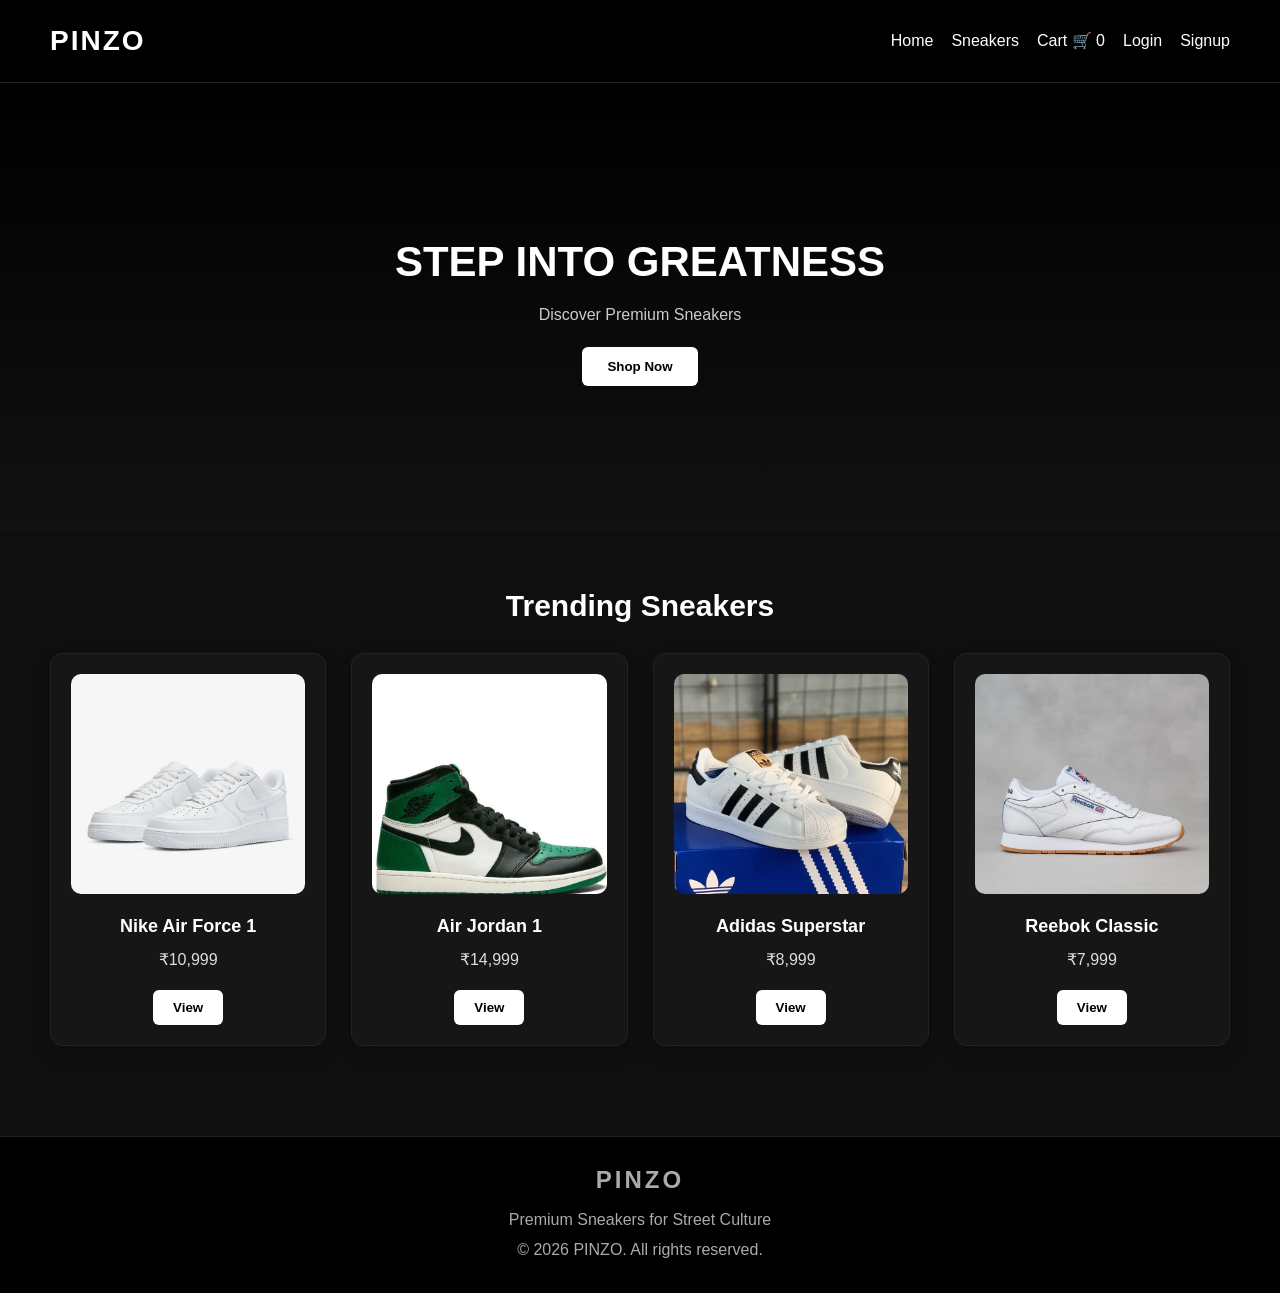
<file: index.html>
<!DOCTYPE html>
<html lang="en">
<head>
  <meta charset="UTF-8">
  <meta name="viewport" content="width=device-width, initial-scale=1.0">
  <title>PINZO Sneakers</title>
  <link rel="stylesheet" href="CSS/style.css">
</head>
<body>

  <header>
    <h1 class="logo" onclick="window.location.href='index.html'">PINZO</h1>

    <nav>
      <a href="index.html">Home</a>
      <a href="products.html">Sneakers</a>
      <a href="cart.html">Cart 🛒 <span id="cartCount">0</span></a>
      <a href="login.html">Login</a>
      <a href="signup.html">Signup</a>
    </nav>
  </header>

  <section class="hero">
    <h2>STEP INTO GREATNESS</h2>
    <p>Discover Premium Sneakers</p>
    <button type="button" onclick="window.location.href='products.html'">Shop Now</button>
  </section>

  <section class="products">
    <h2>Trending Sneakers</h2>

    <div class="product-grid">

      <div class="product-card">
        <img src="Images/airforce1.jpg" alt="Nike Air Force 1">
        <h3>Nike Air Force 1</h3>
        <p>₹10,999</p>
        <button type="button" onclick="window.location.href='product.html?name=Nike Air Force 1&price=10999&image=airforce1.jpg'">View</button>
      </div>

      <div class="product-card">
        <img src="Images/jordan1.jpg" alt="Air Jordan 1">
        <h3>Air Jordan 1</h3>
        <p>₹14,999</p>
        <button type="button" onclick="window.location.href='product.html?name=Air Jordan 1&price=14999&image=jordan1.jpg'">View</button>
      </div>

      <div class="product-card">
        <img src="Images/superstar.jpg" alt="Adidas Superstar">
        <h3>Adidas Superstar</h3>
        <p>₹8,999</p>
        <button type="button" onclick="window.location.href='product.html?name=Adidas Superstar&price=8999&image=superstar.jpg'">View</button>
      </div>

      <div class="product-card">
        <img src="Images/reebokclassic.jpg" alt="Reebok Classic">
        <h3>Reebok Classic</h3>
        <p>₹7,999</p>
        <button type="button" onclick="window.location.href='product.html?name=Reebok Classic&price=7999&image=reebokclassic.jpg'">View</button>
      </div>

    </div>
  </section>

  <script src="JS/script.js"></script>
  <footer>

<div class="footer-content">

<h2>PINZO</h2>

<p>Premium Sneakers for Street Culture</p>

<p>© 2026 PINZO. All rights reserved.</p>

</div>

</footer>
</body>
</html>
</file>
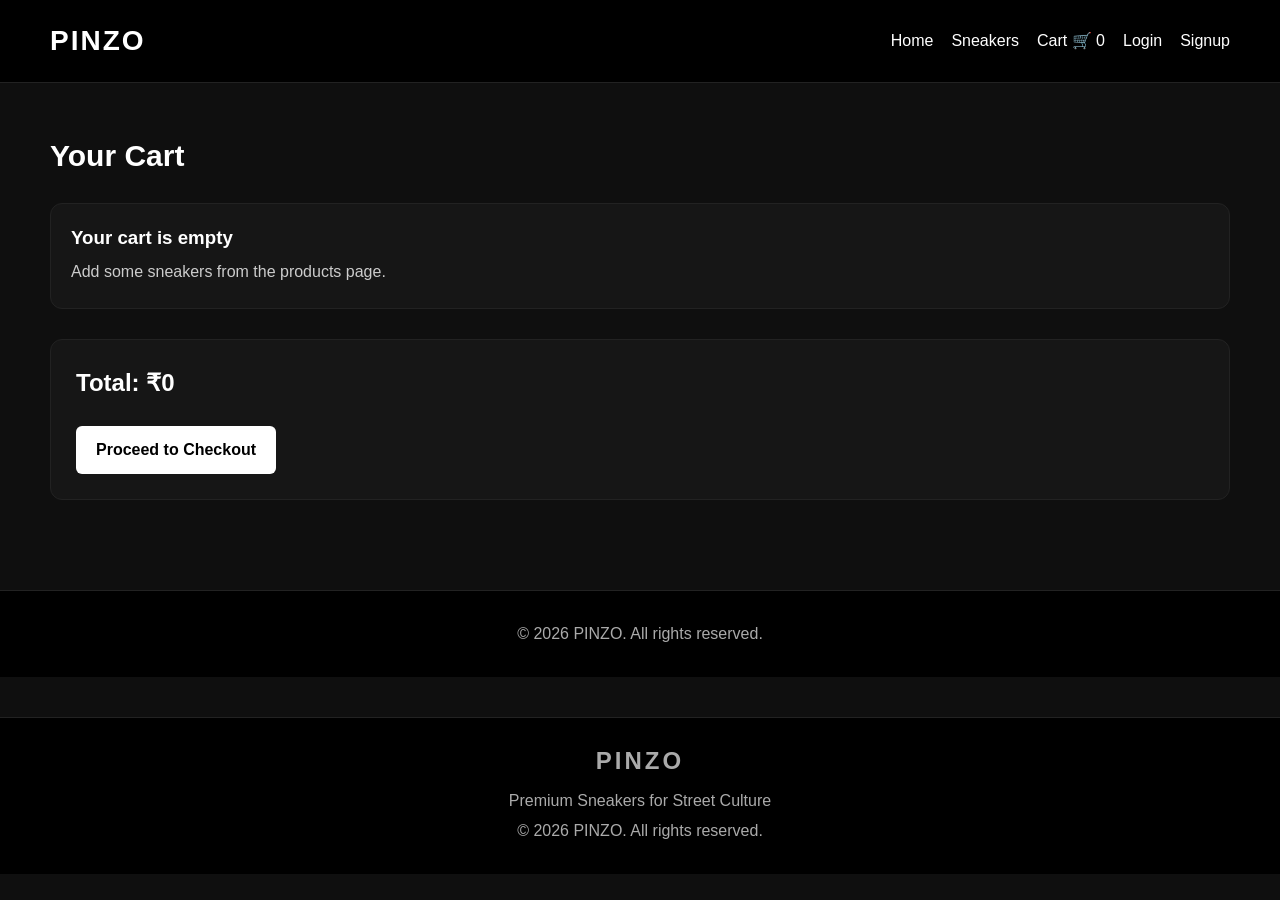
<file: cart.html>
<!DOCTYPE html>
<html lang="en">
<head>
<meta charset="UTF-8">
<meta name="viewport" content="width=device-width, initial-scale=1.0">
<title>PINZO | Cart</title>
<link rel="stylesheet" href="CSS/style.css">
</head>

<body>

<header>
<h1 class="logo" onclick="window.location.href='index.html'">PINZO</h1>

<nav>
<a href="index.html">Home</a>
<a href="products.html">Sneakers</a>
<a href="cart.html">Cart 🛒 <span id="cartCount">0</span></a>
<a href="login.html">Login</a>
<a href="signup.html">Signup</a>
</nav>
</header>

<section class="cart-page">

<h2>Your Cart</h2>

<div id="cartItems" class="cart-items">

<!-- Items from script.js will appear here -->

</div>

<div class="cart-total">

<h3 id="totalPrice">Total: ₹0</h3>

<a href="checkout.html">Proceed to Checkout</a>

</div>

</section>

<footer>
<p>© 2026 PINZO. All rights reserved.</p>
</footer>

<script src="JS/script.js"></script>
<footer>

<div class="footer-content">

<h2>PINZO</h2>

<p>Premium Sneakers for Street Culture</p>

<p>© 2026 PINZO. All rights reserved.</p>

</div>

</footer>
</body>
</html>
</file>
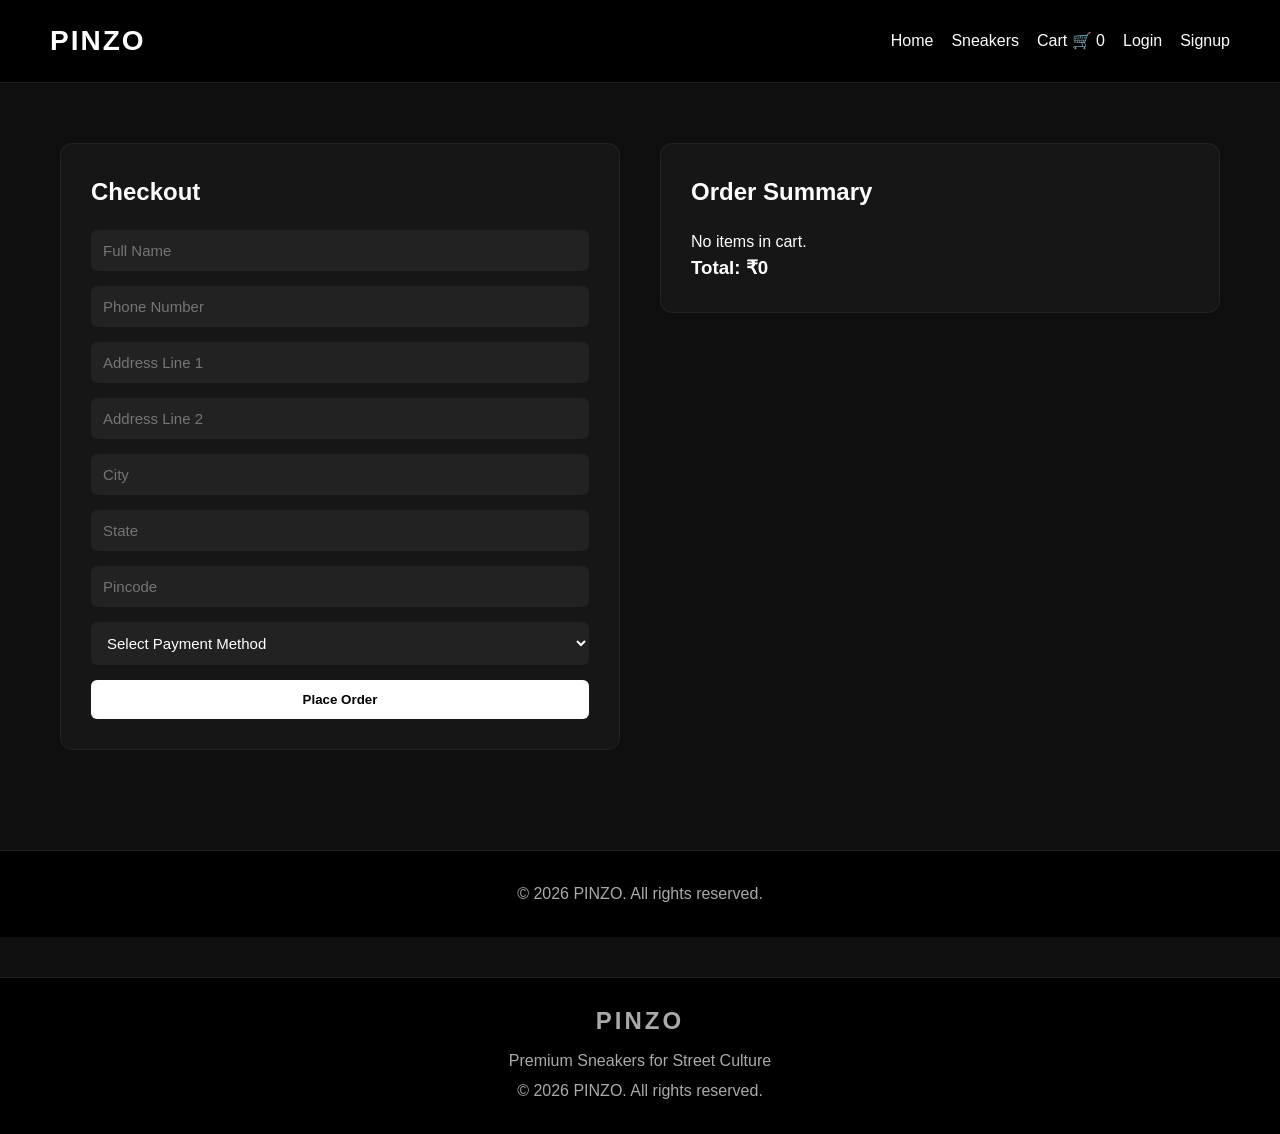
<file: checkout.html>
<!DOCTYPE html>
<html lang="en">
<head>
  <meta charset="UTF-8">
  <meta name="viewport" content="width=device-width, initial-scale=1.0">
  <title>Checkout | PINZO</title>
  <link rel="stylesheet" href="CSS/style.css">
</head>
<body>

  <header>
    <h1 class="logo" onclick="window.location.href='index.html'">PINZO</h1>

    <nav>
      <a href="index.html">Home</a>
      <a href="products.html">Sneakers</a>
      <a href="cart.html">Cart 🛒 <span id="cartCount">0</span></a>
      <a href="login.html">Login</a>
      <a href="signup.html">Signup</a>
    </nav>
  </header>

  <div class="checkout-container">

    <div class="checkout-form">
      <h2>Checkout</h2>

      <form id="checkoutForm">
        <input type="text" placeholder="Full Name" required>
        <input type="text" placeholder="Phone Number" required>
        <input type="text" placeholder="Address Line 1" required>
        <input type="text" placeholder="Address Line 2">
        <input type="text" placeholder="City" required>
        <input type="text" placeholder="State" required>
        <input type="text" placeholder="Pincode" required>

        <select required>
          <option value="">Select Payment Method</option>
          <option>Cash on Delivery</option>
          <option>UPI</option>
          <option>Credit / Debit Card</option>
        </select>

        <button type="submit">Place Order</button>
      </form>
    </div>

    <div class="order-summary">
      <h2>Order Summary</h2>
      <div id="checkoutItems"></div>
      <h3 id="checkoutTotal">Total: ₹0</h3>
    </div>

  </div>

  <footer>
    <p>© 2026 PINZO. All rights reserved.</p>
  </footer>

  <script src="JS/script.js"></script>

  <script>
    function displayCheckoutItems() {
      const cart = JSON.parse(localStorage.getItem("pinzoCart")) || [];
      const checkoutItems = document.getElementById("checkoutItems");
      const checkoutTotal = document.getElementById("checkoutTotal");

      checkoutItems.innerHTML = "";

      if (cart.length === 0) {
        checkoutItems.innerHTML = "<p>No items in cart.</p>";
        checkoutTotal.innerText = "Total: ₹0";
        return;
      }

      let total = 0;

      cart.forEach((item) => {
        const subtotal = item.price * item.quantity;
        total += subtotal;

        checkoutItems.innerHTML += `
          <div class="checkout-item">
            <p><strong>${item.name}</strong></p>
            <p>Brand: ${item.brand}</p>
            <p>Price: ₹${item.price}</p>
            <p>Quantity: ${item.quantity}</p>
            <p>Subtotal: ₹${subtotal}</p>
          </div>
        `;
      });

      checkoutTotal.innerText = "Total: ₹" + total;
    }

    document.getElementById("checkoutForm").addEventListener("submit", function(e) {
      e.preventDefault();

      const cart = JSON.parse(localStorage.getItem("pinzoCart")) || [];

      if (cart.length === 0) {
        alert("Your cart is empty.");
        return;
      }

      alert("Order placed successfully!");
      localStorage.removeItem("pinzoCart");
      window.location.href = "index.html";
    });

    displayCheckoutItems();
  </script>
<footer>

<div class="footer-content">

<h2>PINZO</h2>

<p>Premium Sneakers for Street Culture</p>

<p>© 2026 PINZO. All rights reserved.</p>

</div>

</footer>
</body>
</html>
</file>
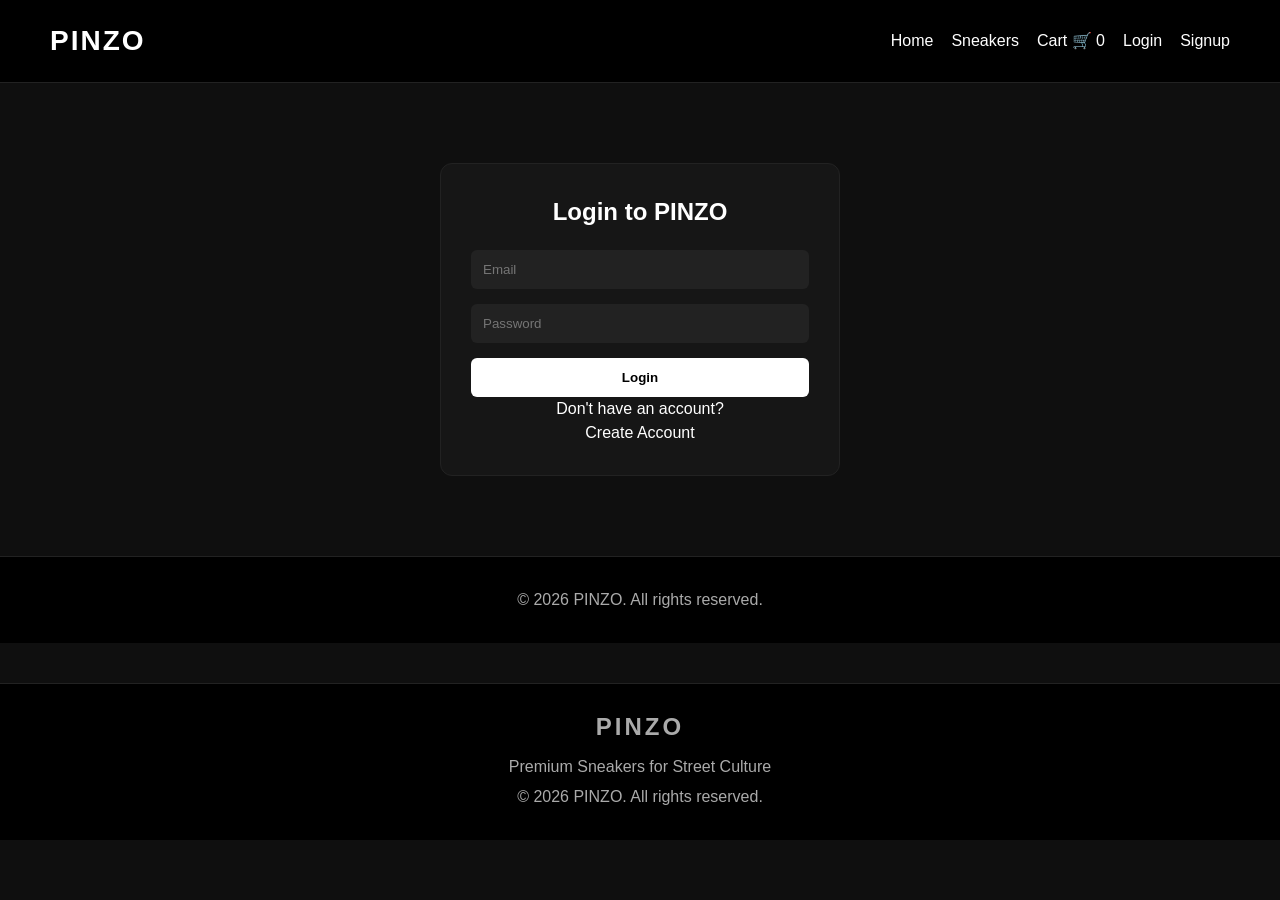
<file: login.html>
<!DOCTYPE html>
<html lang="en">
<head>
  <meta charset="UTF-8">
  <meta name="viewport" content="width=device-width, initial-scale=1.0">
  <title>Login - PINZO</title>
  <link rel="stylesheet" href="CSS/style.css">
</head>
<body>

  <header>
    <h1 class="logo" onclick="window.location.href='index.html'">PINZO</h1>

    <nav>
      <a href="index.html">Home</a>
      <a href="products.html">Sneakers</a>
      <a href="cart.html">Cart 🛒 <span id="cartCount">0</span></a>
      <a href="login.html">Login</a>
      <a href="signup.html">Signup</a>
    </nav>
  </header>

  <div class="login-container">
    <h2>Login to PINZO</h2>

    <form>
      <input type="email" placeholder="Email" required>
      <input type="password" placeholder="Password" required>
      <button type="submit">Login</button>
    </form>

    <p>Don't have an account?</p>
    <a href="signup.html">Create Account</a>
  </div>

  <footer>
    <p>© 2026 PINZO. All rights reserved.</p>
  </footer>

  <script src="JS/script.js"></script>
  <footer>

<div class="footer-content">

<h2>PINZO</h2>

<p>Premium Sneakers for Street Culture</p>

<p>© 2026 PINZO. All rights reserved.</p>

</div>

</footer>
</body>
</html>
</file>
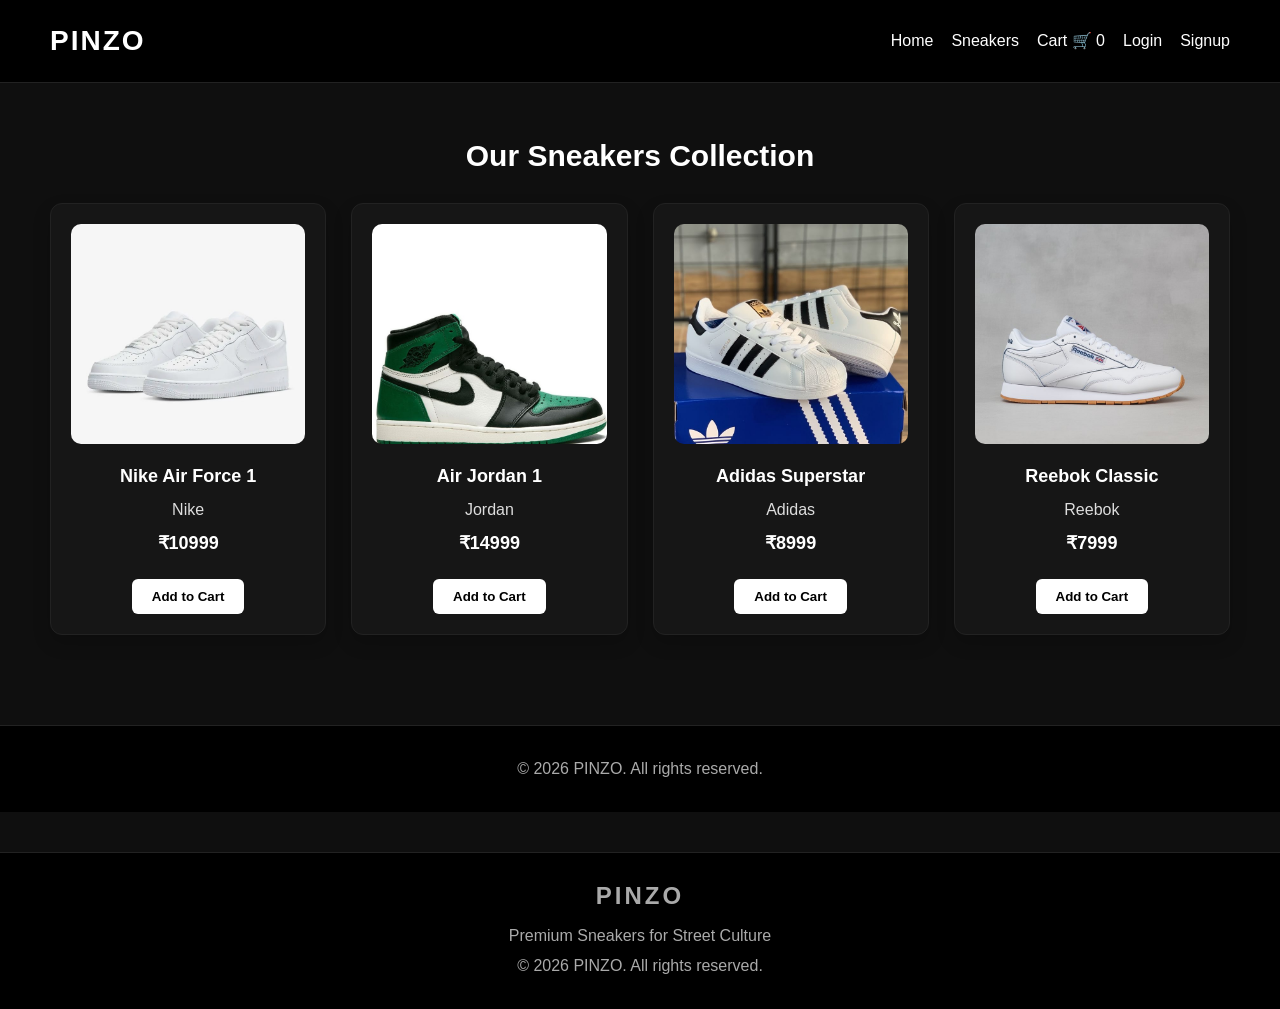
<file: products.html>
<!DOCTYPE html>
<html lang="en">
<head>
  <meta charset="UTF-8" />
  <meta name="viewport" content="width=device-width, initial-scale=1.0" />
  <title>PINZO | Sneakers</title>
  <link rel="stylesheet" href="CSS/style.css" />
</head>
<body>

  <header>
    <h1 class="logo" onclick="window.location.href='index.html'">PINZO</h1>

    <nav>
      <a href="index.html">Home</a>
      <a href="products.html">Sneakers</a>
      <a href="cart.html">Cart 🛒 <span id="cartCount">0</span></a>
      <a href="login.html">Login</a>
      <a href="signup.html">Signup</a>
    </nav>
  </header>

  <section class="products">
    <h2>Our Sneakers Collection</h2>
    <div id="productContainer" class="product-grid"></div>
  </section>

  <footer>
    <p>© 2026 PINZO. All rights reserved.</p>
  </footer>

  <script src="JS/script.js"></script>
  <footer>

<div class="footer-content">

<h2>PINZO</h2>

<p>Premium Sneakers for Street Culture</p>

<p>© 2026 PINZO. All rights reserved.</p>

</div>

</footer>
</body>
</html>
</file>
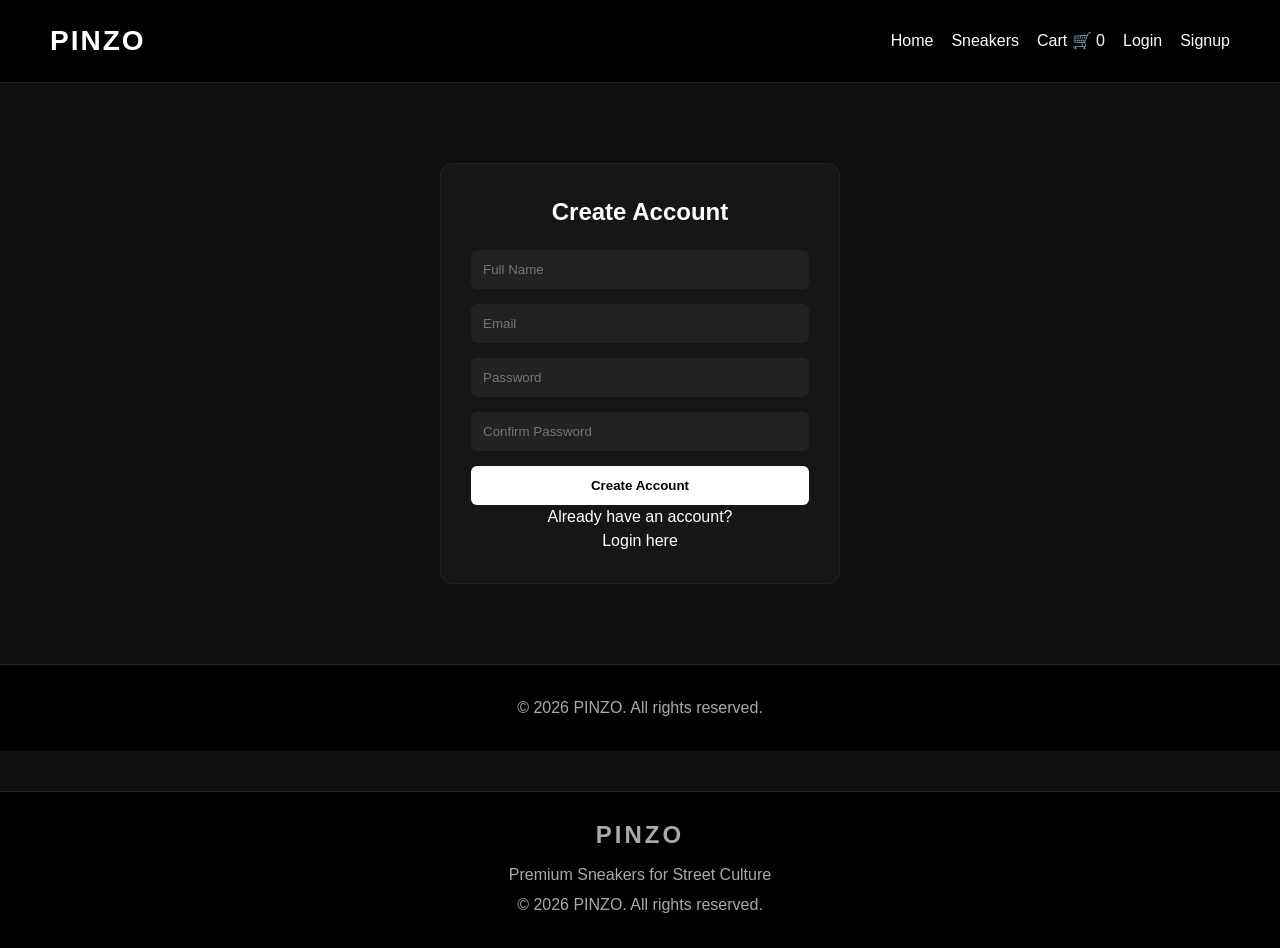
<file: signup.html>
<!DOCTYPE html>
<html lang="en">

<head>
<meta charset="UTF-8">
<meta name="viewport" content="width=device-width, initial-scale=1.0">
<title>Signup - PINZO</title>
<link rel="stylesheet" href="CSS/style.css">
</head>

<body>

<header>

<h1 class="logo" onclick="window.location.href='index.html'">PINZO</h1>

<nav>
<a href="index.html">Home</a>
<a href="products.html">Sneakers</a>
<a href="cart.html">Cart 🛒 <span id="cartCount">0</span></a>
<a href="login.html">Login</a>
<a href="signup.html">Signup</a>
</nav>

</header>

<div class="signup-container">

<h2>Create Account</h2>

<form>

<input type="text" placeholder="Full Name" required>

<input type="email" placeholder="Email" required>

<input type="password" placeholder="Password" required>

<input type="password" placeholder="Confirm Password" required>

<button type="submit">Create Account</button>

</form>

<p>Already have an account?</p>
<a href="login.html">Login here</a>

</div>

<footer>
<p>© 2026 PINZO. All rights reserved.</p>
</footer>

<script src="JS/script.js"></script>
<footer>

<div class="footer-content">

<h2>PINZO</h2>

<p>Premium Sneakers for Street Culture</p>

<p>© 2026 PINZO. All rights reserved.</p>

</div>

</footer>
</body>

</html>
</file>
<file: CSS/style.css>
/* GLOBAL */

*{
margin:0;
padding:0;
box-sizing:border-box;
}

body{
font-family:Arial, Helvetica, sans-serif;
background:#0f0f0f;
color:white;
line-height:1.5;
animation:fadeIn 0.6s ease-in-out;
}

@keyframes fadeIn{
from{
opacity:0;
transform:translateY(10px);
}
to{
opacity:1;
transform:translateY(0);
}
}

/* HEADER */

header{
display:flex;
justify-content:space-between;
align-items:center;
padding:20px 50px;
background:#000;
border-bottom:1px solid #222;
position:sticky;
top:0;
z-index:1000;
}

.logo{
font-size:28px;
font-weight:bold;
letter-spacing:2px;
cursor:pointer;
transition:0.3s;
}

.logo:hover{
color:#888;
}

nav{
display:flex;
align-items:center;
flex-wrap:wrap;
gap:18px;
}

nav a{
color:white;
text-decoration:none;
font-size:16px;
transition:0.3s;
}

nav a:hover{
color:#888;
}

/* HERO SECTION */

.hero{
height:450px;
display:flex;
flex-direction:column;
justify-content:center;
align-items:center;
background:linear-gradient(to bottom,#000,#111);
text-align:center;
padding:20px;
}

.hero h2{
font-size:42px;
margin-bottom:10px;
}

.hero p{
color:#ccc;
margin-bottom:20px;
font-size:16px;
max-width:700px;
}

.hero button{
padding:12px 25px;
background:white;
color:black;
border:none;
font-weight:bold;
cursor:pointer;
border-radius:6px;
transition:0.3s;
}

.hero button:hover{
background:#ddd;
}

/* PRODUCTS SECTION */

.products{
padding:50px;
width:100%;
}

.products h2{
margin-top:0;
margin-bottom:25px;
font-size:30px;
text-align:center;
}

/* STORE LAYOUT */

.store-container{
display:flex;
padding:40px;
gap:30px;
align-items:flex-start;
}

/* FILTER PANEL */

.filters{
width:220px;
background:#161616;
padding:20px;
border-radius:10px;
margin-right:10px;
border:1px solid #222;
}

.filters h3{
margin-bottom:15px;
}

.filters label{
display:block;
margin:10px 0;
cursor:pointer;
color:#ddd;
}

.filters input{
margin-right:8px;
}

/* SEARCH BAR */

#searchBar{
width:300px;
max-width:100%;
padding:12px 18px;
border-radius:25px;
border:none;
outline:none;
background:#1f1f1f;
color:white;
margin-bottom:30px;
font-size:15px;
border:1px solid #2a2a2a;
}

#searchBar::placeholder{
color:#999;
}

/* PRODUCT GRID */

.product-grid{
display:grid;
grid-template-columns:repeat(4,1fr);
gap:25px;
}

/* PRODUCT CARD */

.product-card{
background:#161616;
padding:20px;
border-radius:12px;
text-align:center;
transition:0.3s;
border:1px solid #222;
box-shadow:0 8px 18px rgba(0,0,0,0.18);
}

.product-card:hover{
transform:translateY(-8px);
background:#1f1f1f;
box-shadow:0 10px 30px rgba(255,255,255,0.08);
}

.product-card img{
width:100%;
height:220px;
object-fit:cover;
border-radius:10px;
}

.product-card h3{
margin:12px 0 6px 0;
font-size:18px;
}

.product-card p{
margin:8px 0;
color:#ddd;
}

.product-card h4{
margin:8px 0 12px;
font-size:18px;
color:white;
}

.product-card button{
margin-top:10px;
padding:10px 20px;
background:white;
color:black;
border:none;
font-weight:bold;
border-radius:6px;
cursor:pointer;
transition:0.3s;
}

.product-card button:hover{
background:#ddd;
}

/* VIEW PRODUCT LINK */

.view-link{
display:inline-block;
margin-top:12px;
padding:10px 20px;
background:white;
color:black;
text-decoration:none;
font-weight:bold;
border-radius:6px;
transition:0.3s;
}

.view-link:hover{
background:#ddd;
}

/* PRODUCT PAGE */

.product-page{
display:flex;
padding:60px;
gap:60px;
align-items:flex-start;
}

.product-image img{
width:400px;
max-width:100%;
border-radius:10px;
border:1px solid #222;
}

.product-info{
max-width:400px;
}

.product-info h2{
margin-top:0;
font-size:32px;
}

.product-info p{
color:#ccc;
margin-top:10px;
}

.price{
font-size:22px;
margin:10px 0;
color:#fff;
}

/* SIZE BUTTONS */

.sizes{
margin-bottom:10px;
}

.sizes button{
margin:5px;
padding:10px 15px;
background:#222;
color:white;
border:none;
cursor:pointer;
border-radius:6px;
transition:0.3s;
}

.sizes button:hover{
background:white;
color:black;
}

#selectedSizeText{
margin-top:15px;
font-size:16px;
color:#ccc;
}

/* CART BUTTON */

.cart-btn{
margin-top:20px;
padding:12px 25px;
background:white;
color:black;
border:none;
font-weight:bold;
cursor:pointer;
border-radius:6px;
transition:0.3s;
}

.cart-btn:hover{
background:#ddd;
}

/* CART PAGE */

.cart-page{
padding:50px;
}

.cart-page h2{
margin-bottom:25px;
font-size:30px;
}

.cart-items{
display:flex;
flex-direction:column;
gap:20px;
}

.cart-item{
display:flex;
justify-content:space-between;
align-items:center;
gap:20px;
background:#161616;
padding:20px;
border-radius:12px;
border:1px solid #222;
}

.cart-item img{
width:100px;
height:100px;
object-fit:cover;
border-radius:10px;
}

.cart-item-details{
flex:1;
}

.cart-item-details h3{
margin-bottom:8px;
}

.cart-item-details p{
color:#ccc;
margin:4px 0;
}

.cart-actions{
display:flex;
align-items:center;
gap:10px;
flex-wrap:wrap;
}

.cart-actions button{
padding:8px 14px;
border:none;
border-radius:6px;
background:white;
color:black;
font-weight:bold;
cursor:pointer;
transition:0.3s;
}

.cart-actions button:hover{
background:#ddd;
}

.cart-total{
margin-top:30px;
background:#161616;
padding:25px;
border-radius:12px;
border:1px solid #222;
}

.cart-total h3{
margin-bottom:15px;
font-size:24px;
}

.cart-total a{
display:inline-block;
margin-top:10px;
padding:12px 20px;
background:white;
color:black;
text-decoration:none;
font-weight:bold;
border-radius:6px;
transition:0.3s;
}

.cart-total a:hover{
background:#ddd;
}

/* LOGIN / SIGNUP */

.login-container,
.signup-container{
max-width:400px;
margin:80px auto;
background:#161616;
padding:30px;
border-radius:12px;
text-align:center;
border:1px solid #222;
}

.login-container h2,
.signup-container h2{
margin-bottom:20px;
}

.login-container form,
.signup-container form{
display:flex;
flex-direction:column;
gap:15px;
}

.login-container input,
.signup-container input{
padding:12px;
border:none;
border-radius:6px;
outline:none;
background:#222;
color:white;
}

.login-container button,
.signup-container button{
padding:12px;
background:white;
color:black;
border:none;
border-radius:6px;
font-weight:bold;
cursor:pointer;
transition:0.3s;
}

.login-container button:hover,
.signup-container button:hover{
background:#ddd;
}

.login-container a,
.signup-container a{
color:white;
text-decoration:none;
}

.login-container a:hover,
.signup-container a:hover{
color:#aaa;
}

/* CHECKOUT PAGE */

.checkout-container{
display:flex;
gap:40px;
padding:60px;
align-items:flex-start;
}

.checkout-form,
.order-summary{
flex:1;
background:#161616;
padding:30px;
border-radius:12px;
border:1px solid #222;
}

.checkout-form h2,
.order-summary h2{
margin-top:0;
margin-bottom:20px;
}

.checkout-form form{
display:flex;
flex-direction:column;
gap:15px;
}

.checkout-form input,
.checkout-form select,
.checkout-form textarea{
padding:12px;
border:none;
border-radius:6px;
outline:none;
background:#222;
color:white;
font-size:15px;
}

.checkout-form textarea{
resize:vertical;
min-height:100px;
}

.checkout-form button{
padding:12px;
background:white;
color:black;
border:none;
border-radius:6px;
font-weight:bold;
cursor:pointer;
transition:0.3s;
}

.checkout-form button:hover{
background:#ddd;
}

.checkout-item{
padding:15px 0;
border-bottom:1px solid #2a2a2a;
}

.checkout-item p{
margin:6px 0;
color:#ddd;
}

/* FOOTER */

footer{
margin-top:40px;
padding:25px 20px;
text-align:center;
background:#000;
border-top:1px solid #222;
color:#aaa;
}

.footer-content{
text-align:center;
max-width:600px;
margin:auto;
}

footer h2{
letter-spacing:3px;
margin-bottom:10px;
}

footer p{
color:#aaa;
margin:6px 0;
}

/* RESPONSIVE DESIGN */

@media(max-width:1000px){

.product-grid{
grid-template-columns:repeat(2,1fr);
}

.product-page{
flex-direction:column;
align-items:center;
}

.store-container{
flex-direction:column;
}

.filters{
width:100%;
margin-bottom:30px;
}

.checkout-container{
flex-direction:column;
padding:30px 20px;
}

header{
flex-direction:column;
gap:15px;
text-align:center;
}

nav{
justify-content:center;
}

.cart-item{
flex-direction:column;
align-items:flex-start;
}

}

@media(max-width:600px){

.product-grid{
grid-template-columns:1fr;
}

.hero{
padding:40px 20px;
height:auto;
}

.hero h2{
font-size:30px;
}

header{
padding:20px;
}

.product-page{
padding:30px 20px;
}

.store-container{
padding:20px;
}

.products{
padding:30px 20px;
}

#searchBar{
width:100%;
}

.login-container,
.signup-container{
margin:40px 20px;
}

.checkout-container{
padding:20px;
}

.checkout-form,
.order-summary{
padding:20px;
}

.cart-page{
padding:20px;
}

.cart-item img{
width:100%;
height:220px;
}

}
</file>
